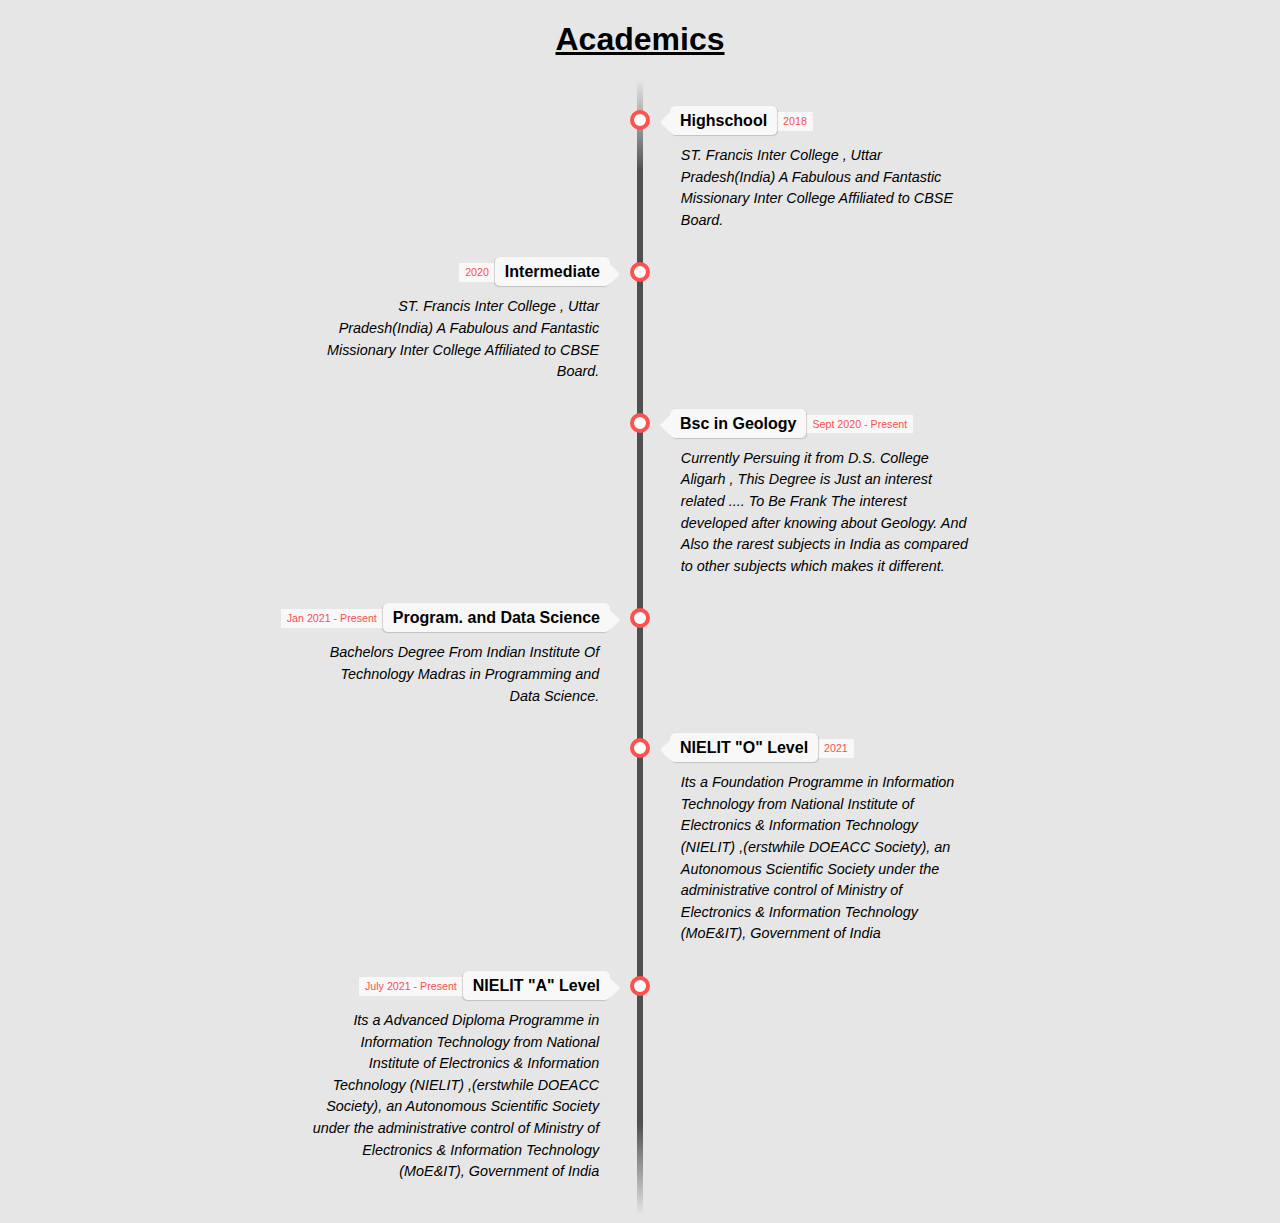
<file: academics.html>
<!DOCTYPE html>
<html lang="en">
<head>
    <meta charset="UTF-8">
    <meta http-equiv="X-UA-Compatible" content="IE=edge">
    <meta name="viewport" content="width=device-width, initial-scale=1.0">
    <title>Academics</title>
    <link rel="stylesheet" href="timeline.css">
    <link rel="icon" href="hello.png">
</head>
<body>
    <div class="academics">
        <link href='https://fonts.googleapis.com/css?family=Open+Sans:400,300,300italic,400italic,600,600italic,700,700italic' rel='stylesheet' type='text/css'>
          <h1 id="ACADEMICS"><u>Academics</u></h1>
<ul class="timeline">

    <!-- Item 1 -->
	<li>
		<div class="direction-r">
			<div class="flag-wrapper">
				<span class="flag">Highschool</span>
				<span class="time-wrapper"><span class="time">2018</span></span>
			</div>
			<div class="desc">ST. Francis Inter College , Uttar Pradesh(India)
                A Fabulous and Fantastic Missionary Inter College Affiliated to CBSE Board.
            </div>
		</div>
	</li>

    <!-- Item 2 -->
	<li>
		<div class="direction-l">
			<div class="flag-wrapper">
				<span class="flag">Intermediate</span>
				<span class="time-wrapper"><span class="time">2020</span></span>
			</div>
			<div class="desc">ST. Francis Inter College , Uttar Pradesh(India)
                A Fabulous and Fantastic Missionary Inter College Affiliated to CBSE Board.
            </div>
		</div>
	</li>

	<!-- Item 3 -->
	<li>
		<div class="direction-r">
			<div class="flag-wrapper">
				<span class="flag">Bsc in Geology</span>
				<span class="time-wrapper"><span class="time">Sept 2020 - Present</span></span>
			</div>
			<div class="desc">Currently Persuing it from D.S. College Aligarh , This Degree is Just an interest related .... To Be Frank The interest developed after knowing about Geology.
                And Also the rarest subjects in India as compared to other subjects which makes it different.
            </div>
		</div>
	</li>
  
	<!-- Item 4 -->
	<li class="harsh">
		<div class="direction-l">
			<div class="flag-wrapper">
				<span class="flag">Program. and Data Science</span>
				<span class="time-wrapper"><span class="timeing">Jan 2021 - Present</span></span>
			</div>
			<div class="desc">Bachelors Degree From Indian Institute Of Technology Madras in Programming and Data Science.</div>
		</div>
	</li>

	

    <!-- Item 5 -->
	<li>
		<div class="direction-r">
			<div class="flag-wrapper">
				<span class="flag">NIELIT "O" Level</span>
				<span class="time-wrapper"><span class="time">2021</span></span>
			</div>
			<div class="desc">Its a Foundation Programme in Information Technology from National Institute of Electronics & Information Technology (NIELIT) ,(erstwhile DOEACC Society), an Autonomous Scientific Society under the administrative control of Ministry of Electronics & Information Technology (MoE&IT), Government of India</div>
		</div>
	</li>

    <!-- Item 6 -->
	<li>
		<div class="direction-l">
			<div class="flag-wrapper">
				<span class="flag">NIELIT "A" Level</span>
				<span class="time-wrapper"><span class="time">July 2021 - Present</span></span>
			</div>
			<div class="desc">Its a Advanced Diploma Programme in Information Technology from National Institute of Electronics & Information Technology (NIELIT) ,(erstwhile DOEACC Society), an Autonomous Scientific Society under the administrative control of Ministry of Electronics & Information Technology (MoE&IT), Government of India</div>
		</div>
	</li>
  
</ul>
</body>
</html>
</file>
<file: timeline.css>
/* ================ The Timeline ================ */
  
.timeline {
    position: relative;
    width: 660px;
    margin: 0 auto;
    margin-top: 20px;
    padding: 1em 0;
    list-style-type: none;
  }
  
  .timeline:before {
    position: absolute;
    left: 50%;
    top: 0;
    content: ' ';
    display: block;
    width: 6px;
    height: 100%;
    margin-left: -3px;
    background: rgb(80,80,80);
    background: -moz-linear-gradient(top, rgba(80,80,80,0) 0%, rgb(80,80,80) 8%, rgb(80,80,80) 92%, rgba(80,80,80,0) 100%);
    background: -webkit-gradient(linear, left top, left bottom, color-stop(0%,rgba(30,87,153,1)), color-stop(100%,rgba(125,185,232,1)));
    background: -webkit-linear-gradient(top, rgba(80,80,80,0) 0%, rgb(80,80,80) 8%, rgb(80,80,80) 92%, rgba(80,80,80,0) 100%);
    background: -o-linear-gradient(top, rgba(80,80,80,0) 0%, rgb(80,80,80) 8%, rgb(80,80,80) 92%, rgba(80,80,80,0) 100%);
    background: -ms-linear-gradient(top, rgba(80,80,80,0) 0%, rgb(80,80,80) 8%, rgb(80,80,80) 92%, rgba(80,80,80,0) 100%);
    background: linear-gradient(to bottom, rgba(80,80,80,0) 0%, rgb(80,80,80) 8%, rgb(80,80,80) 92%, rgba(80,80,80,0) 100%);
    
    z-index: 5;
  }
  
  .timeline li {
    padding: 1em 0;
  }
  
  .timeline li:after {
    content: "";
    display: block;
    height: 0;
    clear: both;
    visibility: hidden;
  }
  
  .direction-l {
    position: relative;
    width: 300px;
    float: left;
    text-align: right;
  }

  .direction-lr {
    position: relative;
    width: 30px;
    float: left;
    text-align: right;
  }
  
  .direction-r {
    position: relative;
    width: 300px;
    float: right;
  }
  
  .flag-wrapper {
    position: relative;
    display: inline-block;
    
    text-align: center;
  }
  
  .flag {
    position: relative;
    display: inline;
    background: rgb(248,248,248);
    padding: 6px 10px;
    border-radius: 5px;
    
    font-weight: 600;
    text-align: left;
  }
  
  .direction-l .flag {
    -webkit-box-shadow: -1px 1px 1px rgba(0,0,0,0.15), 0 0 1px rgba(0,0,0,0.15);
    -moz-box-shadow: -1px 1px 1px rgba(0,0,0,0.15), 0 0 1px rgba(0,0,0,0.15);
    box-shadow: -1px 1px 1px rgba(0,0,0,0.15), 0 0 1px rgba(0,0,0,0.15);
  }
  
  .direction-r .flag {
    -webkit-box-shadow: 1px 1px 1px rgba(0,0,0,0.15), 0 0 1px rgba(0,0,0,0.15);
    -moz-box-shadow: 1px 1px 1px rgba(0,0,0,0.15), 0 0 1px rgba(0,0,0,0.15);
    box-shadow: 1px 1px 1px rgba(0,0,0,0.15), 0 0 1px rgba(0,0,0,0.15);
  }
  
  .direction-l .flag:before,
  .direction-r .flag:before {
    position: absolute;
    top: 50%;
    right: -40px;
    content: ' ';
    display: block;
    width: 12px;
    height: 12px;
    margin-top: -10px;
    background: #fff;
    border-radius: 10px;
    border: 4px solid rgb(255,80,80);
    z-index: 10;
  }
  
  .direction-r .flag:before {
    left: -40px;
  }
  
  .direction-l .flag:after {
    content: "";
    position: absolute;
    left: 100%;
    top: 50%;
    height: 0;
    width: 0;
    margin-top: -8px;
    border: solid transparent;
    border-left-color: rgb(248,248,248);
    border-width: 10px;
    pointer-events: none;
  }
  
  .direction-r .flag:after {
    content: "";
    position: absolute;
    right: 100%;
    top: 50%;
    height: 0;
    width: 0;
    margin-top: -8px;
    border: solid transparent;
    border-right-color: rgb(248,248,248);
    border-width: 10px;
    pointer-events: none;
  }
  
  .time-wrapper {
    display: inline;
    
    line-height: 1em;
    font-size: 0.66666em;
    color: rgb(250,80,80);
    vertical-align: middle;
  }
  
  .direction-l .time-wrapper {
    float: left;
  }
  
  .direction-r .time-wrapper {
    float: right;
  }
  
  .time {
    display: inline-block;
    padding: 4px 6px;
    background: rgb(248,248,248);
  }
  
  .desc {
    margin: 1em 0.75em 0 0;
    
    font-size: 0.9em;
    font-style: italic;
    line-height: 1.5em;
  }
  
  .direction-r .desc {
    margin: 1em 0 0 0.75em;
  }

  h1{
      text-align: center;
  }

.hello{
    margin-top: 130px;
    margin-bottom: 50px;
}

hr{
    opacity: 50%;
    height: 2px;
}



body {
	background-color: rgb(230,230,230);
	font-family: 'Lato', Arial, sans-serif;
	-webkit-font-smoothing: antialiased;
}

.container {
	max-width: 960px;
	width: 100%;
	margin: 0 auto;
}

.skillset {
	margin-top: 100px;
}

.skill-lockup {
	max-width: 450px;
	width: 100%;
	float: left;
	margin-right: 40px;
}

.mr {
	margin-right: 0;
}

.mb {
	margin-bottom: 5px;
}

.skill-info {
	display: block;
	margin-bottom: 20px;
}

.skill-name {
	float: left;
	color: #666;
}

.skill-status {
	float: right;
	color: #af4040;
	font-size: .8em;
}
.skill-bar {
	display: block;
	max-width: 450px;
	width: 100%;
	height: 5px;
	background: #e3e3e5;
	clear: both;
	margin: 20px 0;
}

.skill-level {
	display: table;
	height: 5px;
}
.communication, .planning,
.learning, .programming,
.visual-design, .ux-design {
	background: #c6a60e;
}

.communication {
	width: 95%;
	-webkit-animation: communication 10s linear;
	animation: communication 10s linear;
}

.planning {
	width: 85%;
	-webkit-animation: planning 10s linear;
	animation: planning 10s linear;
}

.learning {
	width: 80%;
	-webkit-animation: learning 10s linear;
	animation: learning 10s linear;
}

.programming {
	width: 80%;
	-webkit-animation: programming 10s linear;
	animation: programming 10s linear;
}

.visual-design {
	width: 85%;
	-webkit-animation: visual-design 10s linear;
	animation: visual-design 10s linear;
}

.ux-design {
	width: 95%;
	-webkit-animation: ux-design 10s linear;
	animation: ux-design 10s linear;
}


/*-----------------------
	  	Animations 
-------------------------*/ 
@-webkit-keyframes communication {
	from { width: 0%; }
	to { width: 95%; }
}

@keyframes communication {
	from { width: 0%; }
	to { width: 95%; }
}

/*-----------------------
	Planning Animation 
-------------------------*/
@-webkit-keyframes planning {
	from { width: 0%; }
	to { width: 85%; }
}

@keyframes planning {
	from { width: 0%; }
	to { width: 85%; }
}

/*-----------------------
	Learning Animation 
-------------------------*/ 
@-webkit-keyframes learning {
	from { width: 0%; }
	to { width: 80%; }
}

@keyframes learning {
	from { width: 0%; }
	to { width: 80%; }
}

/*-----------------------
  Programming Animation 
-------------------------*/ 
@-webkit-keyframes programming {
	from { width: 0%; }
	to { width: 80%; }
}

@keyframes programming {
	from { width: 0%; }
	to { width: 80%; }
}

/*-----------------------
Visual-Design Animation  
-------------------------*/ 
@-webkit-keyframes visual-design {
	from { width: 0%; }
	to { width: 85%; }
}

@keyframes visual-design {
	from { width: 0%; }
	to { width: 85%; }
}

/*-----------------------
   UX-Design Animation  
-------------------------*/ 
@-webkit-keyframes ux-design {
	from { width: 0%; }
	to { width: 95%; }
}

@keyframes ux-design {
	from { width: 0%; }
	to { width: %; }
}


/*-----------------------
	  Media queries
-------------------------*/ 


@media screen and (max-width: 955px) {
	.skillset {
		padding: 20px;
	}
	.skill-lockup {
		max-width: 700px;
		width: 100%;
		float: none;
		margin: 0 auto;
	}

	.skill-bar {
		max-width: 700px;
		width: 100%;
	}
}



.timeing{
        display: inline-block;
        padding: 4px 6px;
        background: rgb(248,248,248);
        margin-left: -100px;
}

.name{
  text-align: center;
}

.info{
  text-align: center;
}
</file>
